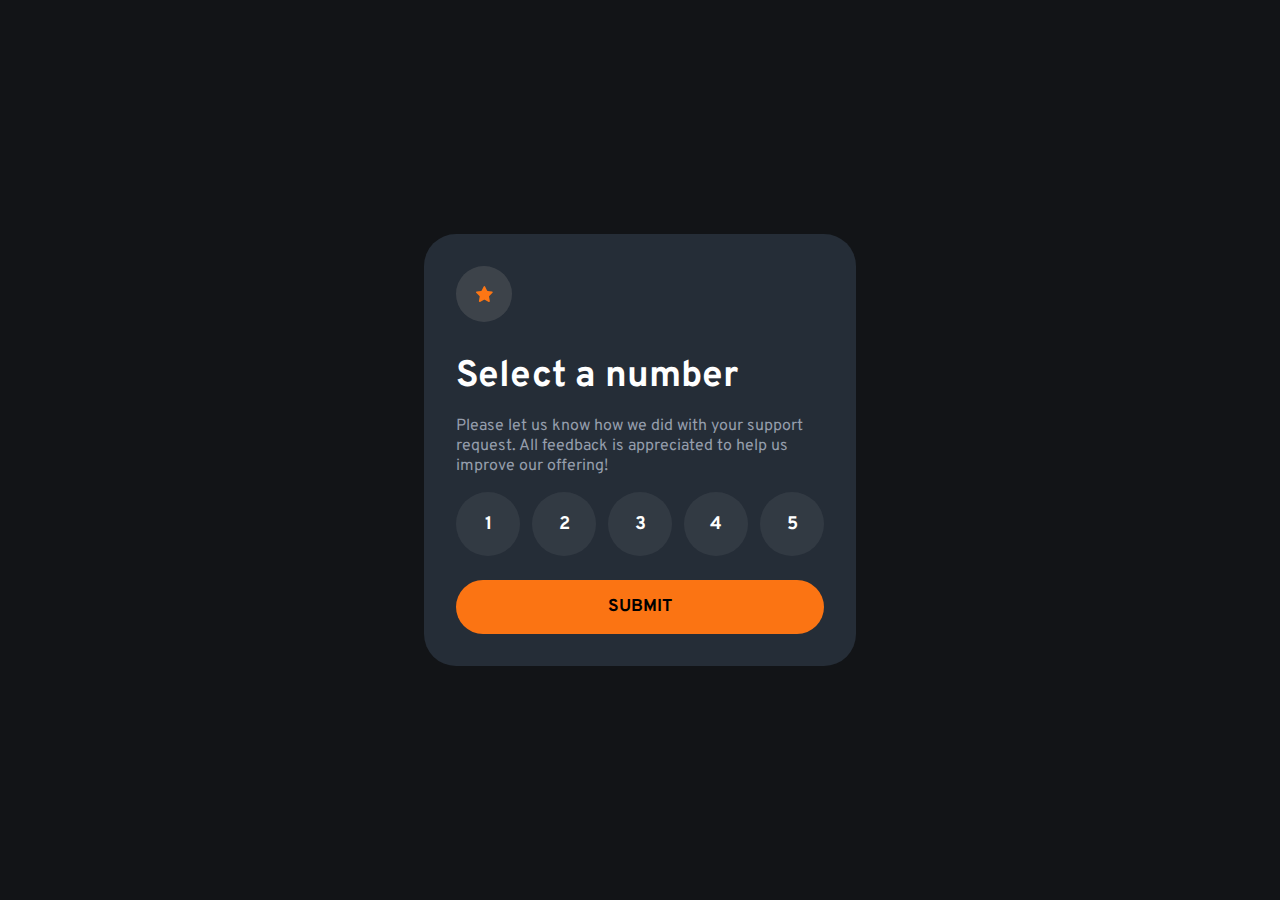
<file: index.html>
<!DOCTYPE html>
<html lang="en">

<head>
  <meta charset="UTF-8">
  <meta name="viewport" content="width=device-width, initial-scale=1.0">
  <title>Select a number</title>
  <link rel="stylesheet" href="styles.css">
</head>

<body>
  <section class="main">
    <div class="the_svg"><svg width="17" height="16" xmlns="http://www.w3.org/2000/svg">
        <path
          d="m9.067.43 1.99 4.031c.112.228.33.386.58.422l4.45.647a.772.772 0 0 1 .427 1.316l-3.22 3.138a.773.773 0 0 0-.222.683l.76 4.431a.772.772 0 0 1-1.12.813l-3.98-2.092a.773.773 0 0 0-.718 0l-3.98 2.092a.772.772 0 0 1-1.119-.813l.76-4.431a.77.77 0 0 0-.222-.683L.233 6.846A.772.772 0 0 1 .661 5.53l4.449-.647a.772.772 0 0 0 .58-.422L7.68.43a.774.774 0 0 1 1.387 0Z"
          fill="#FC7614" />
      </svg>
    </div>
    <h1 class="heading">Select a number</h1>
    <p class="text">Please let us know how we did with your support request. All feedback is appreciated to help us
      improve our offering!</p>
    <div class="all_the_buttons"><button id="firstButton" class="buttons">1</button><button id="secondButton"
        class="buttons">2</button><button id="thirdButton" class="buttons">3</button><button id="fourthButton"
        class="buttons">4</button><button id="fifthButton" class="buttons">5</button></div>
    <button id="goToPage" class="submit_button">Submit</button>
  </section>

</body>
<script src="js.js"></script>

</html>
</file>
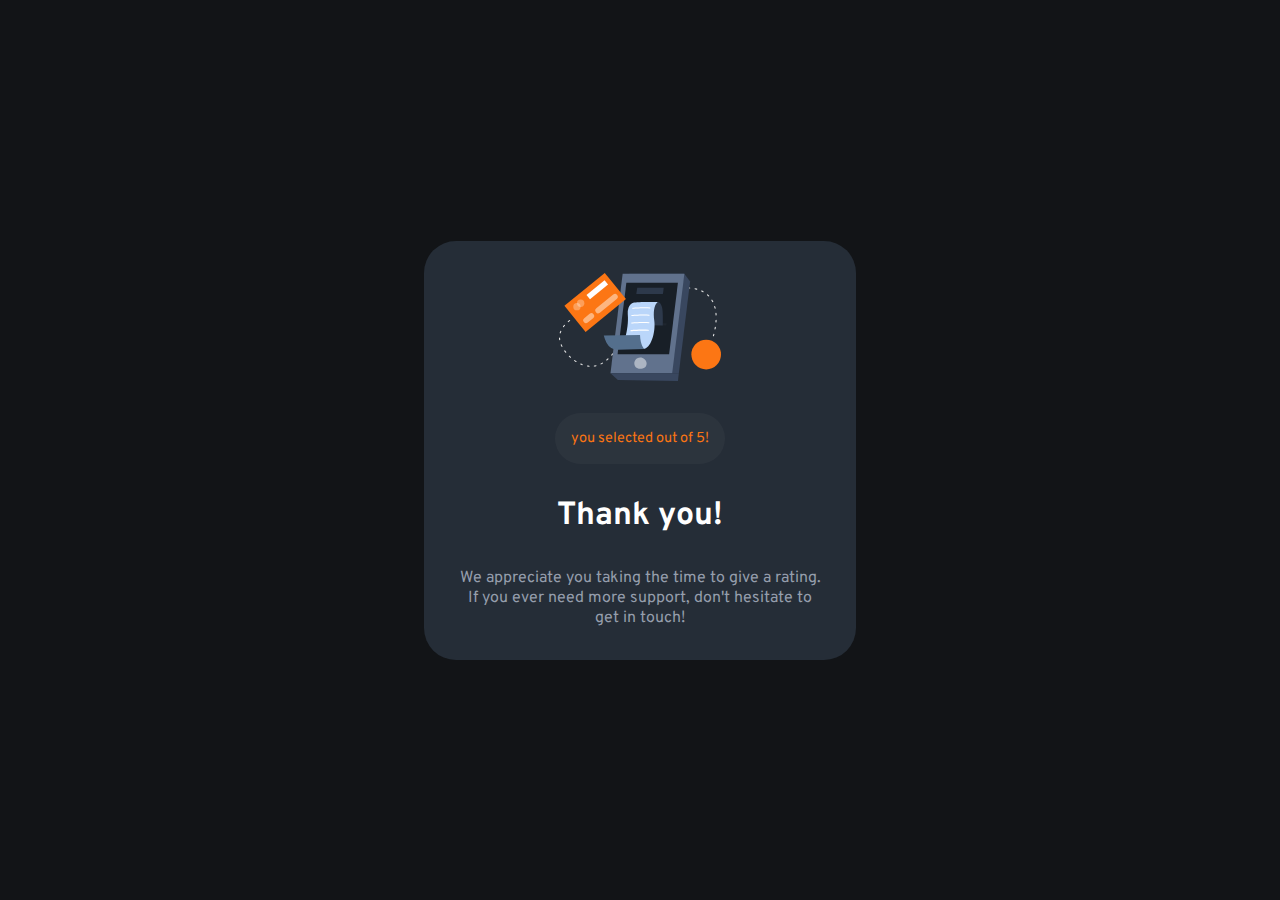
<file: index2.html>
<!DOCTYPE html>
<html lang="en">

<head>
    <meta charset="UTF-8">
    <meta name="viewport" content="width=device-width, initial-scale=1.0">
    <title>the selected number</title>
</head>
<style>
    @import url(https://fonts.bunny.net/css?family=overpass:400,700);

    * {
        padding: 0;
        margin: 0;
        font-family: 'Overpass', sans-serif;
        box-sizing: border-box;
    }

    :root {
        --Orange: hsl(25, 97%, 53%);
        --White: hsl(0, 0%, 100%);
        --Light-Grey: hsl(217, 12%, 63%);
        --Dark-Blue: hsl(213, 19%, 18%);
        --Very-Dark-Blue: hsl(216, 12%, 8%);
    }

    body {
        height: 100vh;
        display: flex;
        justify-content: center;
        align-items: center;
        background-color: var(--Very-Dark-Blue);
        flex-direction: column;
    }

    .main {
        background-color: var(--Dark-Blue);
        padding: 2rem;
        display: flex;
        flex-direction: column;
        align-items: center;
        justify-content: center;
        border-radius: 2rem;
        max-width: 27rem;
        width: 90%;
    }

    .you_selected_text {
        color: var(--Orange);
        width: fit-content;
        padding: 1rem;
        font-size: small;
        font-size: .9rem;
        background-color: rgba(163, 163, 163, 0.062);
        display: inline;
        border: none;
        border-radius: 5rem;
        margin: 2rem 0;
    }

    .the_selected_text {
        display: inline;
    }

    .main_text {
        color: var(--Light-Grey);
        text-align: center;

    }

    .thank_you {
        color: white;
        margin-bottom: 2rem;
        font-size: 2rem;
    }
</style>

<body>
    <section class="main"><svg width="162" height="108" xmlns="http://www.w3.org/2000/svg">
            <g fill="none">
                <path
                    d="M30 93.744h-.044a23.456 23.456 0 0 1-1.61-.189.543.543 0 0 1 .155-1.076c.52.076 1.04.135 1.563.178a.538.538 0 0 1-.043 1.076l-.022.01Zm5.37-.205a.538.538 0 0 1-.08-1.076 19.51 19.51 0 0 0 1.54-.306.536.536 0 0 1 .645.403.538.538 0 0 1-.397.646c-.537.129-1.074.236-1.611.323l-.097.01Zm-12.137-1.312a.536.536 0 0 1-.183-.033 24.346 24.346 0 0 1-1.525-.608.539.539 0 0 1 .424-.99c.483.21.983.404 1.472.587a.538.538 0 0 1-.188 1.044Zm18.759-.829a.538.538 0 0 1-.242-1.022c.467-.226.934-.479 1.39-.742a.536.536 0 1 1 .538.93c-.478.275-.967.538-1.45.78a.536.536 0 0 1-.258.054h.022Zm-24.994-2.292a.536.536 0 0 1-.29-.08c-.457-.29-.913-.597-1.36-.91a.536.536 0 1 1 .612-.882c.436.307.876.597 1.322.883a.538.538 0 0 1-.284.99Zm30.772-1.544a.537.537 0 0 1-.408-.193.539.539 0 0 1 .06-.759l.117-.124c.355-.306.715-.624 1.074-.957a.537.537 0 1 1 .73.79c-.375.345-.74.673-1.106.985l-.123.102a.537.537 0 0 1-.344.156Zm-36.326-2.69a.537.537 0 0 1-.36-.14c-.402-.37-.8-.747-1.18-1.124a.539.539 0 0 1 .751-.769c.376.371.763.737 1.155 1.076a.538.538 0 0 1 .032.764.537.537 0 0 1-.398.194Zm41.305-2.21a.537.537 0 0 1-.398-.899c.355-.393.715-.79 1.074-1.2a.537.537 0 1 1 .806.71c-.365.415-.725.818-1.074 1.21a.537.537 0 0 1-.408.152v.026ZM6.724 79.723a.537.537 0 0 1-.424-.204 41.79 41.79 0 0 1-.989-1.308.539.539 0 0 1 .124-.753.536.536 0 0 1 .746.124c.312.425.629.85.962 1.27a.539.539 0 0 1-.42.871Zm50.579-2.383a.539.539 0 0 1-.419-.877c.338-.414.677-.828 1.015-1.253a.537.537 0 1 1 .838.672l-1.02 1.259a.537.537 0 0 1-.414.199ZM2.9 73.887a.537.537 0 0 1-.473-.312c-.257-.5-.499-1-.714-1.485a.539.539 0 0 1 .685-.72c.133.052.24.154.298.285.21.462.44.946.687 1.425a.539.539 0 0 1-.483.786v.021Zm58.753-2.028a.537.537 0 0 1-.424-.866l.988-1.275a.537.537 0 1 1 .848.656l-.988 1.275a.537.537 0 0 1-.424.188v.022ZM.682 67.286a.537.537 0 0 1-.537-.462A17.06 17.06 0 0 1 0 65.16a.538.538 0 1 1 1.074 0c.018.519.063 1.036.134 1.55a.539.539 0 0 1-.462.607l-.064-.032Zm65.24-.973a.537.537 0 0 1-.43-.867l.984-1.28a.536.536 0 0 1 .853.65l-.993 1.265a.537.537 0 0 1-.414.21v.022Zm88.49-2.96a.724.724 0 0 1-.15 0 .537.537 0 0 1-.366-.666c.134-.474.28-.99.424-1.544a.538.538 0 0 1 .655-.388.537.537 0 0 1 .382.662c-.145.538-.29 1.076-.43 1.565a.537.537 0 0 1-.515.372Zm-84.247-2.592a.536.536 0 0 1-.424-.867l.983-1.28a.54.54 0 1 1 .854.662l-.989 1.275a.537.537 0 0 1-.413.183l-.01.027Zm-68.924-.382a.536.536 0 0 1-.156 0 .538.538 0 0 1-.355-.673 21.47 21.47 0 0 1 .537-1.565.537.537 0 1 1 .994.403c-.193.49-.37.985-.537 1.474a.537.537 0 0 1-.473.334l-.01.027Zm154.782-3.863a.311.311 0 0 1-.102 0 .538.538 0 0 1-.43-.624c.097-.538.188-1.044.28-1.582a.545.545 0 1 1 1.073.178c-.09.538-.182 1.076-.279 1.614a.537.537 0 0 1-.542.414ZM74.46 55.209a.537.537 0 0 1-.424-.872l1.004-1.27a.537.537 0 1 1 .838.673l-.999 1.264a.537.537 0 0 1-.408.205h-.01ZM4.436 54.165a.539.539 0 0 1-.43-.855c.323-.436.666-.872 1.02-1.297a.537.537 0 1 1 .822.694 22.92 22.92 0 0 0-.977 1.237.537.537 0 0 1-.435.221Zm74.408-4.417a.539.539 0 0 1-.414-.877l1.026-1.248a.537.537 0 1 1 .843.667l-1.02 1.243a.537.537 0 0 1-.435.215Zm78.124-.161h-.043a.538.538 0 0 1-.494-.576c.043-.538.075-1.076.107-1.614a.538.538 0 0 1 .564-.538c.295.018.52.27.505.565a54.253 54.253 0 0 1-.107 1.614.538.538 0 0 1-.532.549ZM9.28 49.13a.537.537 0 0 1-.338-.958c.8-.646 1.316-.99 1.337-1.006a.536.536 0 0 1 .59.898s-.499.334-1.25.942a.536.536 0 0 1-.35.124h.011Zm74.075-4.74a.537.537 0 0 1-.403-.888c.35-.408.704-.817 1.074-1.22a.537.537 0 1 1 .806.71c-.355.403-.71.806-1.074 1.215a.537.537 0 0 1-.414.183h.01Zm73.742-1.797a.537.537 0 0 1-.537-.505 54.325 54.325 0 0 0-.118-1.614.54.54 0 1 1 1.074-.097c.048.538.091 1.076.118 1.614 0 .285-.221.52-.505.538l-.032.064Zm-69.064-3.416a.537.537 0 0 1-.392-.904c.365-.398.735-.79 1.106-1.178a.536.536 0 0 1 .779.737l-1.074 1.173a.537.537 0 0 1-.44.172h.02Zm68.092-3.502a.537.537 0 0 1-.537-.409 22.668 22.668 0 0 0-.408-1.533.539.539 0 0 1 1.03-.307c.151.538.296 1.05.425 1.587a.539.539 0 0 1-.398.651l-.112.01Zm-63.221-1.512a.537.537 0 0 1-.376-.92l1.165-1.13a.537.537 0 1 1 .763.76c-.387.365-.768.741-1.155 1.118a.537.537 0 0 1-.419.172h.022Zm5.14-4.745a.537.537 0 0 1-.355-.941l1.235-1.076a.539.539 0 1 1 .693.828c-.408.34-.817.689-1.225 1.039a.537.537 0 0 1-.37.15h.021Zm55.197-.575c-.247-.468-.505-.931-.779-1.378a.537.537 0 1 1 .918-.554c.285.463.537.947.811 1.431a.539.539 0 0 1-.478.791.537.537 0 0 1-.472-.29ZM103.5 25.055a.539.539 0 0 1-.322-.974c.44-.322.88-.634 1.32-.946a.537.537 0 0 1 .845.394.54.54 0 0 1-.227.488l-1.3.93a.536.536 0 0 1-.338.108h.022Zm46.132-1.56a.537.537 0 0 1-.381-.161c-.359-.359-.74-.717-1.144-1.076a.536.536 0 1 1 .709-.807c.408.36.81.742 1.197 1.135a.539.539 0 0 1 0 .759.537.537 0 0 1-.403.15h.022Zm-40.279-2.28a.537.537 0 0 1-.274-1.001c.473-.275.946-.538 1.418-.797a.54.54 0 0 1 .81.474.542.542 0 0 1-.273.468c-.467.253-.929.538-1.39.785a.536.536 0 0 1-.344.07h.053Zm34.737-1.894a.504.504 0 0 1-.258-.07c-.451-.248-.924-.49-1.407-.716a.539.539 0 0 1 .462-.974c.499.237.988.49 1.46.748a.538.538 0 0 1-.257 1.012Zm-28.49-1.195a.537.537 0 0 1-.2-1.038c.505-.204 1.01-.398 1.52-.581a.537.537 0 0 1 .366 1.011c-.495.178-.989.366-1.483.57a.536.536 0 0 1-.247.038h.043Zm22.045-1.452a.777.777 0 0 1-.156 0c-.505-.15-1.02-.29-1.53-.41a.553.553 0 0 1 .252-1.075c.537.129 1.074.269 1.611.425a.542.542 0 0 1-.15 1.076l-.027-.016Zm-15.456-.597a.537.537 0 0 1-.118-1.066c.537-.107 1.074-.21 1.61-.29a.543.543 0 0 1 .59.735.544.544 0 0 1-.423.34c-.537.082-1.036.178-1.557.286a.365.365 0 0 1-.102-.005Zm8.555-.603h-.038a32.41 32.41 0 0 0-1.579-.06.538.538 0 0 1 0-1.075c.537 0 1.074.027 1.638.06a.538.538 0 0 1-.032 1.075h.01Z"
                    fill="#E6E6E6" />
                <path fill="#39475F" d="M119.847 100.221H58.146L70.332.793h55.025l5.747 7.601z" />
                <path fill="#61728D" d="M113.172 100.221H51.465L63.651.793h61.706z" />
                <path fill="#181F27" d="M110.132 81.354H58.576l8.791-71.695h51.557z" />
                <path fill="#1E252E" d="m92.743 50.055 14.897.177-.29 2.308-14.607-.252z" />
                <path fill="#39475F" d="m51.465 100.221 7.422 6.864 60.037.915.923-7.779z" />
                <path
                    d="M99.096 29.058s2.572.183 3.888 5.03c1.316 4.847.865 18.377.865 18.377l-11.096-.177s-5.537-20.137 6.343-23.23Z"
                    fill="#2D394B" />
                <path fill="#FC7614" d="M5.42 32.843 45.778 0l21.18 26.119L26.603 58.96z" />
                <path fill="#FFF" d="M27.49 21.931 45.56 7.226l3.497 4.313-18.07 14.706z" />
                <path
                    d="m25.272 45.175 5.338-4.345a2.772 2.772 0 0 1 3.902.404 2.781 2.781 0 0 1-.404 3.91l-5.338 4.344a2.772 2.772 0 0 1-3.903-.404 2.781 2.781 0 0 1 .405-3.91ZM37.33 35.365l16.89-13.743a2.772 2.772 0 0 1 3.902.404 2.781 2.781 0 0 1-.405 3.909L40.83 39.679a2.772 2.772 0 0 1-3.903-.404 2.781 2.781 0 0 1 .405-3.91Z"
                    fill="#FFF" opacity=".46" />
                <ellipse fill="#FFF" opacity=".3" cx="17.937" cy="33.636" rx="3.673" ry="3.68" />
                <ellipse fill="#FFF" opacity=".3" cx="21.664" cy="30.284" rx="3.673" ry="3.68" />
                <path
                    d="M99.096 29.058s-5.838 2.103-3.803 18.581c1.493 12.073-3.55 28.056-11.004 28.25-7.454.193-21.202-.463-21.202-.463s7.159-18.56 5.676-34.145a14.786 14.786 0 0 1 .763-6.456c.87-2.373 2.487-4.842 5.494-5.245 6.004-.818 24.076-.522 24.076-.522Z"
                    fill="#BAD6FA" />
                <path
                    d="m58.957 76.63 26.342-.537s-4.017-3.992-4.27-14.154l-36.234.538a31.494 31.494 0 0 0 2.841 7.531 12.547 12.547 0 0 0 11.32 6.623Z"
                    fill="#546F8D" />
                <path fill="#2D394B" d="m78.21 14.834-.918 6.041h26.621l.806-6.041z" />
                <path
                    d="M85.54 86.19c-2.872-2.517-7.416-2.022-9.446 1.222a4.955 4.955 0 0 0-.8 2.647c0 3.98 2.744 6.59 8.227 5.492 4.184-.839 5.779-6.073 2.02-9.36Z"
                    fill="#FFF" opacity=".48" />
                <ellipse fill="#FC7614" cx="147.188" cy="81.542" rx="14.812" ry="14.837" />
                <path
                    d="M73.731 35.75a.537.537 0 0 1-.038-1.076c.113 0 11.343-.828 17.363-.29a.54.54 0 0 1-.096 1.076c-5.908-.538-17.079.274-17.186.285l-.043.005Zm-.891 7.279a.538.538 0 0 1-.038-1.076c.113 0 11.342-.828 17.363-.29a.54.54 0 0 1-.097 1.076c-5.907-.538-17.073.28-17.185.285l-.043.005Zm-.102 7.564a.538.538 0 0 1-.043-1.076c.112 0 11.347-.829 17.362-.29a.54.54 0 0 1-.096 1.075c-5.908-.538-17.073.28-17.186.286l-.037.005Zm-.715 7.564a.537.537 0 0 1-.037-1.076c.112 0 11.342-.829 17.362-.285a.54.54 0 0 1-.096 1.076c-5.908-.538-17.073.28-17.186.285h-.043Z"
                    fill="#FFF" />
            </g>
        </svg>
        <button class="you_selected_text">you selected <p id="theSelectedText" class="the_selected_text"> </p> out of
            5!</button>
        <h1 class="thank_you">Thank you!</h1>
        <p class="main_text">We appreciate you taking the time to give a rating. If you ever need more support, don't
            hesitate to get in touch!</p>
    </section>


</body>
<script>
   const selectedNumber = localStorage.getItem('selectedNumber');
if (selectedNumber) {
    document.getElementById('theSelectedText').innerHTML = selectedNumber;
}

</script>

</html>
</file>
<file: styles.css>
@import url(https://fonts.bunny.net/css?family=overpass:400,700);

* {
    padding: 0;
    margin: 0;
    font-family: 'Overpass', sans-serif;
    box-sizing: border-box;
}

:root {
    --Orange: hsl(25, 97%, 53%);
    --White: hsl(0, 0%, 100%);
    --Light-Grey: hsl(217, 12%, 63%);
    --Dark-Blue: hsl(213, 19%, 18%);
    --Very-Dark-Blue: hsl(216, 12%, 8%);
}

body {
    height: 100vh;
    display: flex;
    justify-content: center;
    align-items: center;
    background-color: var(--Very-Dark-Blue);
    flex-direction: column;
}

.main {
    background-color: var(--Dark-Blue);
    padding: 2rem;
    border-radius: 2rem;
    max-width: 27rem;
    width: 90%;
}

.the_svg {
    display: flex;
    align-items: center;
    justify-content: center;
    width: 3.5rem;
    height: 3.5rem;
    border-radius: 50%;
    background-color: rgba(128, 128, 128, 0.274);
}

.heading {
    font-size: 2.3rem;
    color: white;
    padding-top: 2rem;
}

.text {
    color: var(--Light-Grey);
    padding: 1rem 0;
}

.all_the_buttons {
    display: flex;
    justify-content: space-between;
    align-items: center;
    flex-wrap: wrap;
}

.buttons {
    background-color: rgba(255, 255, 255, 0.062);
    display: flex;
    align-items: center;
    justify-content: center;
    border: none;
    padding: 1.4rem;
    border-radius: 50%;
    cursor: pointer;
    color: white;
    font-size: 1.15rem;
    font-weight: 700;
    height: 4rem;
    width: 4rem;
    max-height: 4rem;
    max-width: 4rem;
    transition: background-color 200ms ease, color 200ms ease;

    &:hover {
        background-color: var(--Orange);
        color: var(--Very-Dark-Blue);
    }
}

.submit_button {
    width: 100%;
    padding: 1rem;
    margin: 1.5rem 0 0 0;
    border-radius: 3rem;
    border: none;
    background-color: var(--Orange);
    font-weight: 700;
    font-size: 1.08rem;
    text-transform: uppercase;
    cursor: pointer;
    transition: background-color 100ms ease;

    &:hover {
        background-color: white;
    }
}

.added_attribute {
    background-color: white;
    color: black;
}



@media(max-width:31.25rem) {

    .main {
        padding: 1.5rem;
    }

    .buttons {
        height: 3.3rem;
        width: 3.3rem;
        font-size: 1rem;
    }
}
</file>
